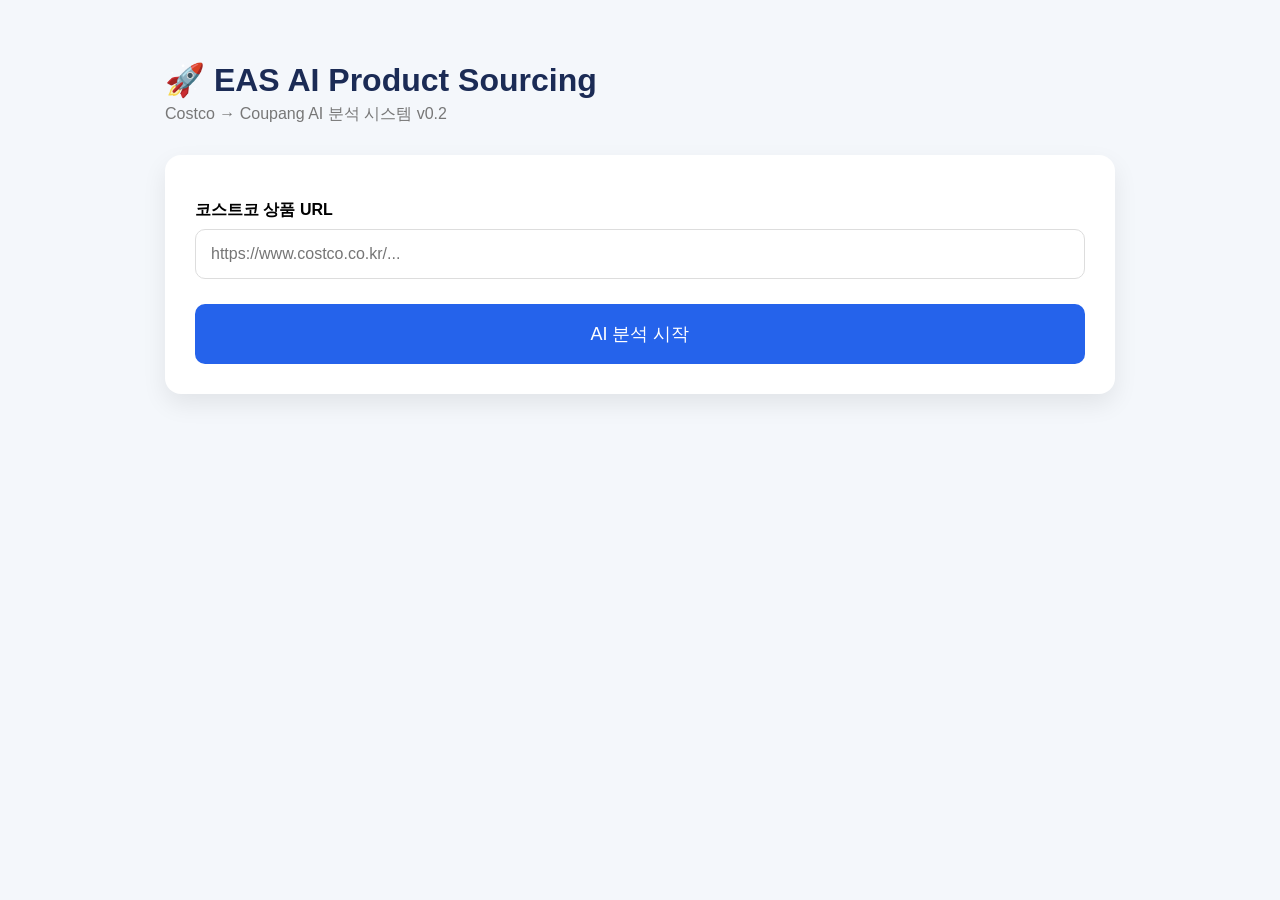
<file: index.html>
<!DOCTYPE html>
<html lang="ko">

<head>
    <meta charset="UTF-8">
    <meta name="viewport" content="width=device-width, initial-scale=1.0">

    <title>EAS AI Product Sourcing</title>

    <link rel="stylesheet" href="style.css">
</head>

<body>

<div class="container">

    <h1>🚀 EAS AI Product Sourcing</h1>

    <div class="subtitle">
        Costco → Coupang AI 분석 시스템 v0.2
    </div>

    <div class="card">

        <label><b>코스트코 상품 URL</b></label>

        <input
            id="url"
            placeholder="https://www.costco.co.kr/...">

        <button onclick="analyze()">
            AI 분석 시작
        </button>

    </div>

    <div id="result"></div>

</div>

<script src="app.js"></script>

</body>

</html>
</file>
<file: style.css>
body{
    font-family:Arial,sans-serif;
    background:#f4f7fb;
    margin:0;
    padding:40px;
}

.container{
    max-width:950px;
    margin:auto;
}

h1{
    margin-bottom:5px;
    color:#1b2b55;
}

.subtitle{
    color:#777;
    margin-bottom:30px;
}

.card,
.result-card{
    background:white;
    border-radius:16px;
    padding:30px;
    margin-bottom:30px;
    box-shadow:0 10px 25px rgba(0,0,0,.08);
}

label{
    display:block;
    margin-top:15px;
    margin-bottom:8px;
    font-weight:bold;
}

input{
    width:100%;
    padding:15px;
    border:1px solid #ddd;
    border-radius:10px;
    font-size:16px;
    box-sizing:border-box;
}

button{
    margin-top:25px;
    width:100%;
    padding:18px;
    border:none;
    border-radius:10px;
    background:#2563eb;
    color:white;
    font-size:18px;
    cursor:pointer;
    transition:.25s;
}

button:hover{
    background:#1d4ed8;
}

table{
    width:100%;
    border-collapse:collapse;
    margin-top:20px;
}

th{
    background:#2563eb;
    color:white;
    padding:14px;
}

td{
    padding:14px;
    border:1px solid #e5e5e5;
    text-align:center;
}

.loading{
    background:white;
    padding:50px;
    text-align:center;
    border-radius:15px;
    box-shadow:0 10px 20px rgba(0,0,0,.08);
}

.spinner{
    width:60px;
    height:60px;
    border:6px solid #ddd;
    border-top:6px solid #2563eb;
    border-radius:50%;
    margin:auto;
    animation:spin 1s linear infinite;
}

@keyframes spin{
    from{
        transform:rotate(0deg);
    }
    to{
        transform:rotate(360deg);
    }
}

.good{
    color:#16a34a;
    font-weight:bold;
}

.profit{
    color:#2563eb;
    font-weight:bold;
}
</file>
